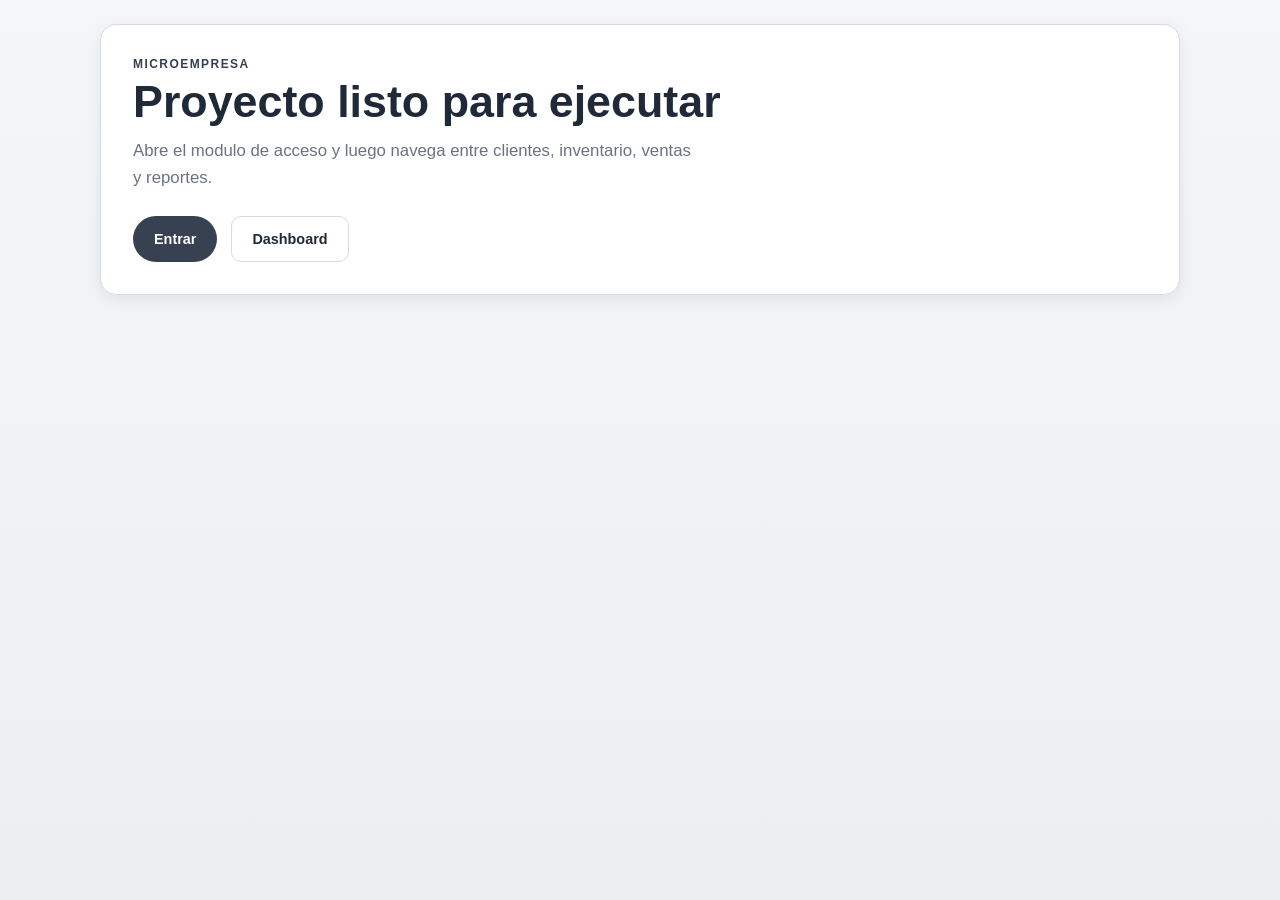
<file: index.html>
<!doctype html>
<html lang="es">
  <head>
    <meta charset="UTF-8" />
    <meta name="viewport" content="width=device-width, initial-scale=1.0" />
    <title>Inicio</title>
    <link rel="stylesheet" href="assets/css/style.css" />
  </head>
  <body>
    <div class="hero panel">
      <p class="eyebrow">Microempresa</p>
      <h1>Proyecto listo para ejecutar</h1>
      <p class="hero-copy">
        Abre el modulo de acceso y luego navega entre clientes, inventario,
        ventas y reportes.
      </p>
      <div class="hero-actions">
        <a class="button-link" href="login.php">Entrar</a>
        <a class="button-link secondary" href="dashboard.php">Dashboard</a>
      </div>
    </div>
  </body>
</html>
</file>
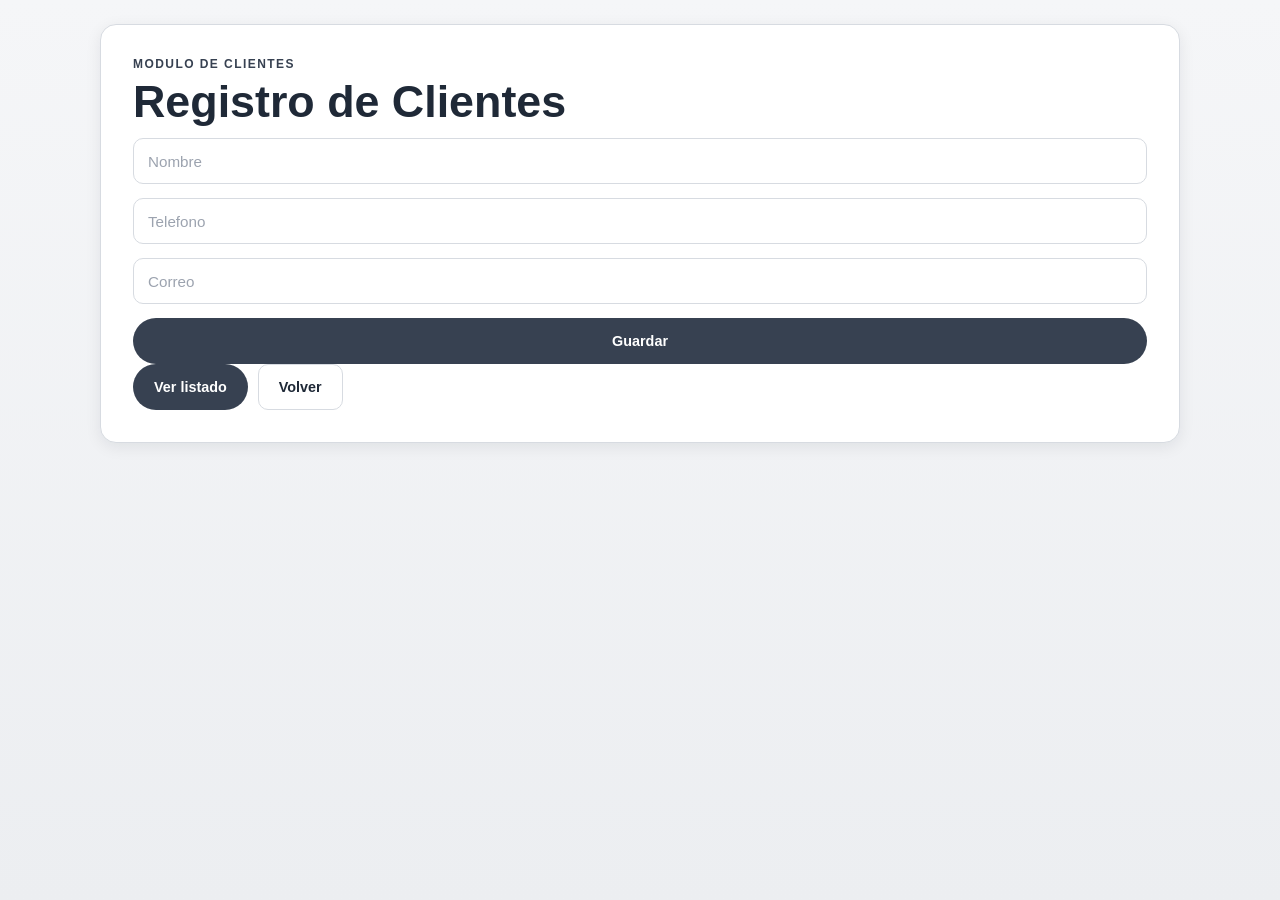
<file: client.html>
<!doctype html>
<html lang="es">
  <head>
    <meta charset="UTF-8" />
    <meta name="viewport" content="width=device-width, initial-scale=1.0" />
    <title>Clientes</title>
    <link rel="stylesheet" href="assets/css/style.css" />
  </head>
  <body>
    <div class="container panel">
      <p class="eyebrow">Modulo de clientes</p>
      <h1>Registro de Clientes</h1>

      <form action="clientes.php" method="POST">
        <input type="text" name="nombre" placeholder="Nombre" required />

        <input type="text" name="telefono" placeholder="Telefono" />

        <input type="email" name="correo" placeholder="Correo" />

        <button type="submit">Guardar</button>
      </form>

      <div class="view-actions">
        <a class="button-link" href="clientes-list.php">Ver listado</a>
        <a class="button-link secondary" href="dashboard.html">Volver</a>
      </div>
    </div>
  </body>
</html>
</file>
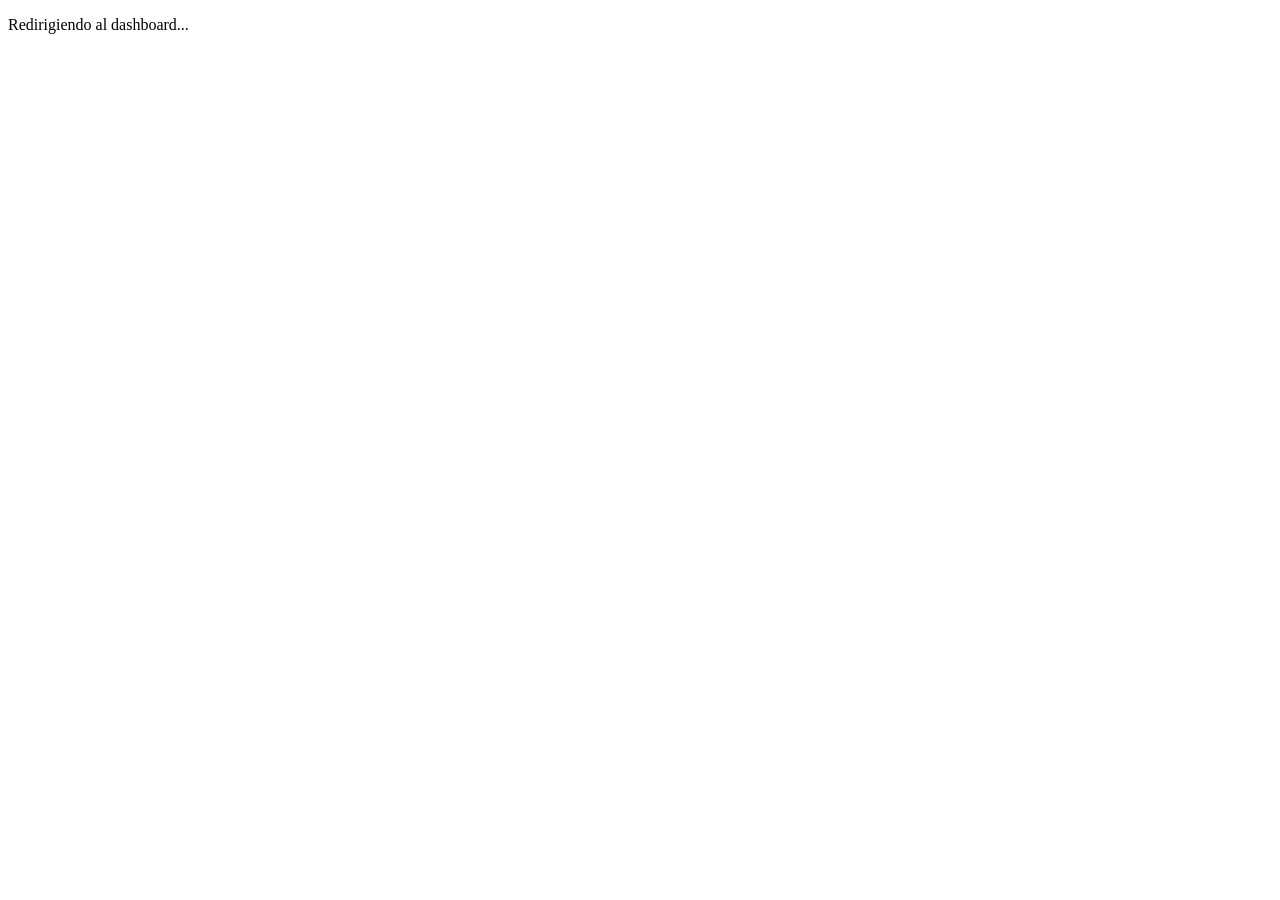
<file: dashboard.html>
<!doctype html>
<html lang="es">
  <head>
    <meta charset="UTF-8" />
    <meta http-equiv="refresh" content="0; url=dashboard.php" />
    <meta name="viewport" content="width=device-width, initial-scale=1.0" />
    <title>Redirigiendo...</title>
  </head>
  <body>
    <p>Redirigiendo al dashboard...</p>
  </body>
</html>
</file>
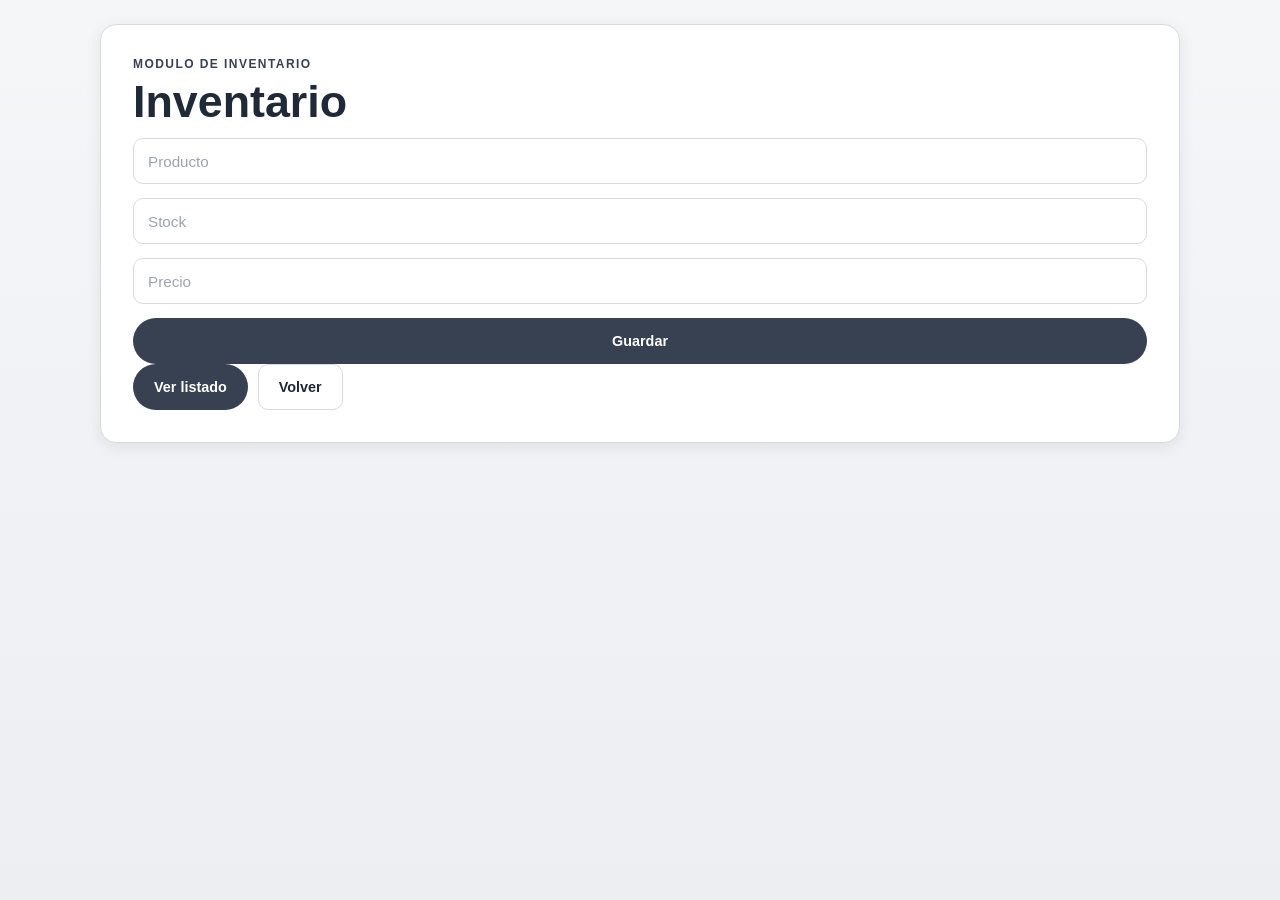
<file: inventory.html>
<!doctype html>
<html lang="es">
  <head>
    <meta charset="UTF-8" />
    <meta name="viewport" content="width=device-width, initial-scale=1.0" />
    <title>Inventario</title>
    <link rel="stylesheet" href="assets/css/style.css" />
  </head>
  <body>
    <div class="container panel">
      <p class="eyebrow">Modulo de inventario</p>
      <h1>Inventario</h1>

      <form action="inventory.php" method="POST">
        <input type="text" name="nombre" placeholder="Producto" required />

        <input
          type="number"
          name="stock"
          placeholder="Stock"
          min="0"
          required
        />

        <input
          type="number"
          name="precio"
          placeholder="Precio"
          min="0"
          step="0.01"
          required
        />

        <button type="submit">Guardar</button>
      </form>

      <div class="view-actions">
        <a class="button-link" href="inventario-list.php">Ver listado</a>
        <a class="button-link secondary" href="dashboard.html">Volver</a>
      </div>
    </div>
  </body>
</html>
</file>
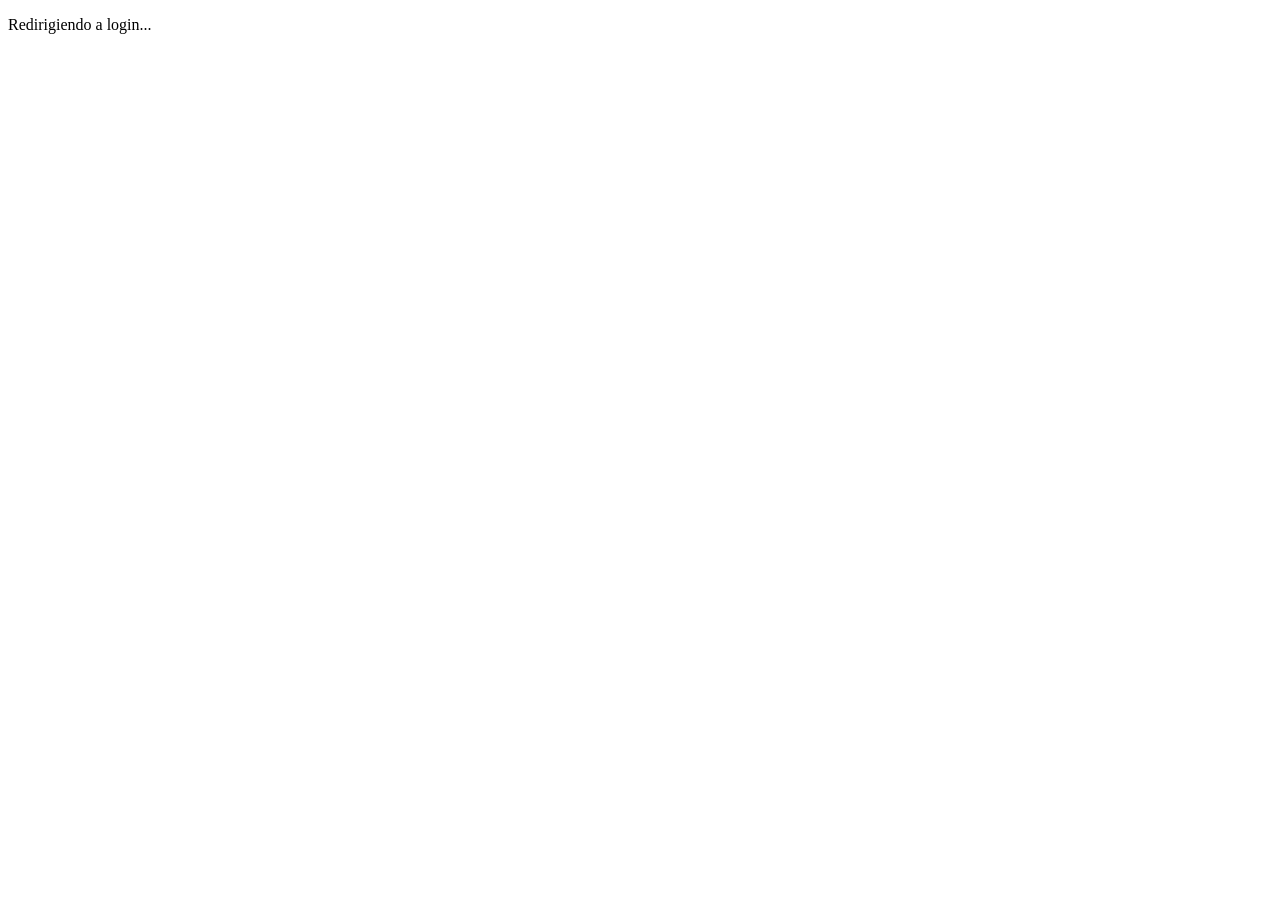
<file: login.html>
<!doctype html>
<html lang="es">
  <head>
    <meta charset="UTF-8" />
    <meta http-equiv="refresh" content="0; url=login.php" />
    <meta name="viewport" content="width=device-width, initial-scale=1.0" />
    <title>Redirigiendo...</title>
  </head>
  <body>
    <p>Redirigiendo a login...</p>
  </body>
</html>
</file>
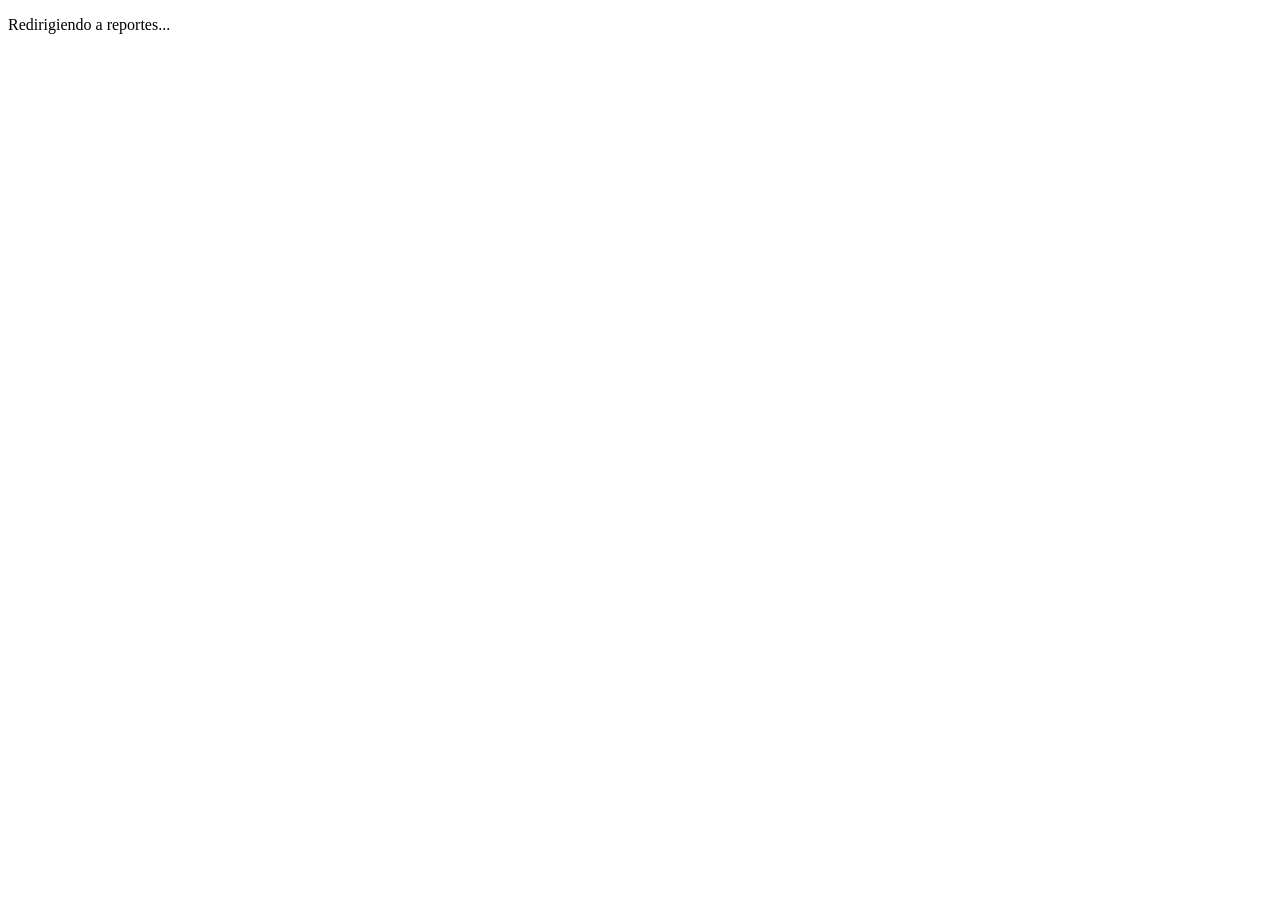
<file: reportes.html>
<!doctype html>
<html lang="es">
  <head>
    <meta charset="UTF-8" />
    <meta http-equiv="refresh" content="0; url=reportes.php" />
    <meta name="viewport" content="width=device-width, initial-scale=1.0" />
    <title>Redirigiendo...</title>
  </head>
  <body>
    <p>Redirigiendo a reportes...</p>
  </body>
</html>
</file>
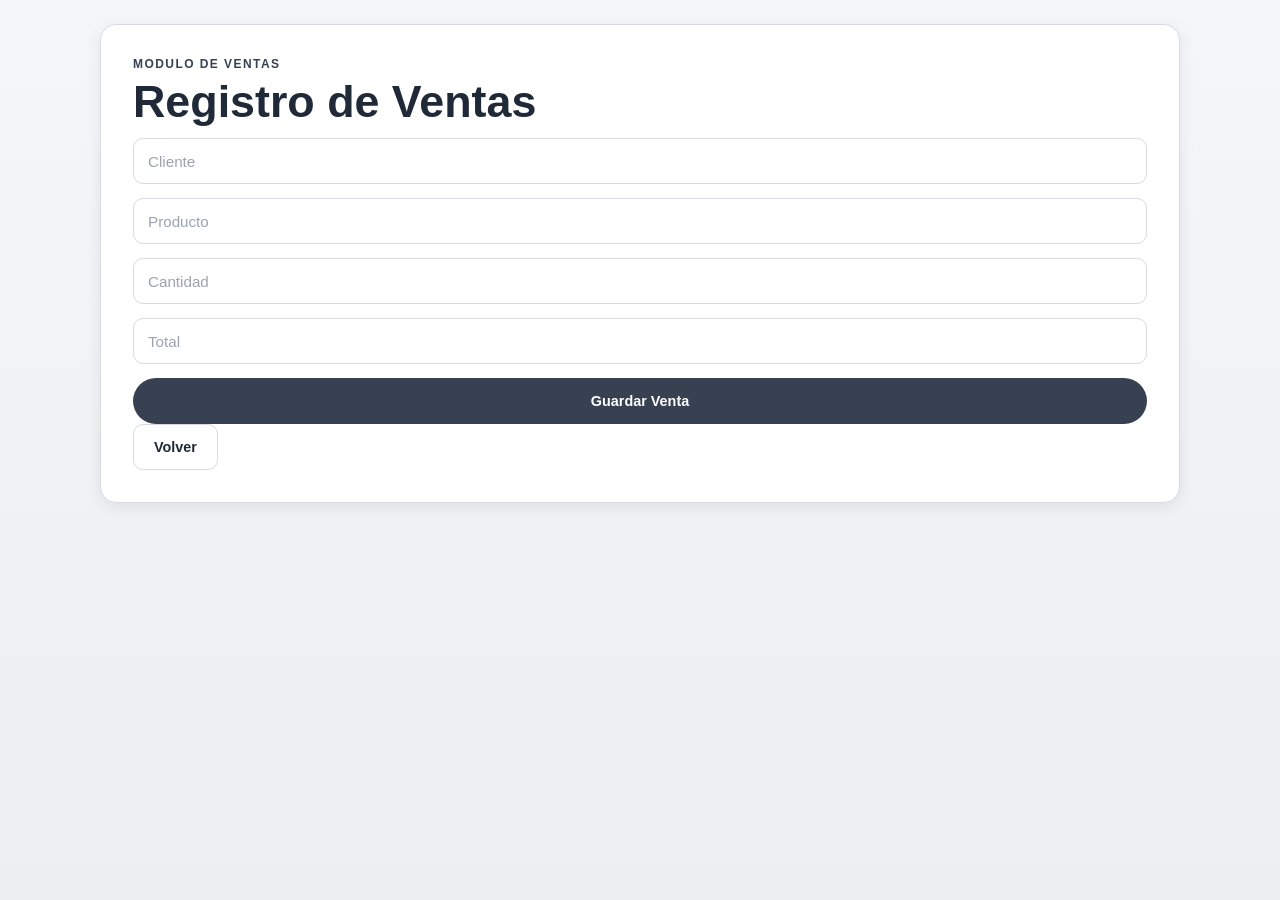
<file: sales.html>
<!doctype html>
<html lang="es">
  <head>
    <meta charset="UTF-8" />
    <meta name="viewport" content="width=device-width, initial-scale=1.0" />
    <title>Ventas</title>
    <link rel="stylesheet" href="assets/css/style.css" />
  </head>
  <body>
    <div class="container panel">
      <p class="eyebrow">Modulo de ventas</p>
      <h1>Registro de Ventas</h1>

      <form action="php.php" method="POST">
        <input type="text" name="cliente" placeholder="Cliente" required />

        <input type="text" name="producto" placeholder="Producto" required />

        <input
          type="number"
          name="cantidad"
          placeholder="Cantidad"
          min="1"
          required
        />

        <input
          type="number"
          name="total"
          placeholder="Total"
          min="0"
          step="0.01"
          required
        />

        <button type="submit">Guardar Venta</button>
      </form>

      <div class="view-actions">
        <a class="button-link secondary" href="dashboard.html">Volver</a>
      </div>
    </div>
  </body>
</html>
</file>
<file: assets/css/style.css>
:root {
  --bg: #f5f6f8;
  --bg-soft: #eceef1;
  --panel: #ffffff;
  --panel-border: #d7dbe1;
  --text: #1f2937;
  --text-muted: #6b7280;
  --accent: #374151;
  --accent-strong: #111827;
  --accent-light: #e5e7eb;
  --danger: #dc2626;
  --danger-light: #fef2f2;
  --success: #16a34a;
  --success-light: #f0fdf4;
  --warning: #d97706;
  --warning-light: #fffbeb;
  --info: #2563eb;
  --info-light: #eff6ff;
  --shadow-sm: 0 1px 3px rgba(17, 24, 39, 0.06);
  --shadow: 0 4px 16px rgba(17, 24, 39, 0.08);
  --shadow-lg: 0 14px 30px rgba(17, 24, 39, 0.08);
  --radius: 16px;
  --radius-sm: 10px;
  --radius-pill: 999px;
  --font: -apple-system, BlinkMacSystemFont, "Segoe UI", Roboto, "Helvetica Neue", Arial, sans-serif;
  --transition: 0.2s ease;
}

*,
*::before,
*::after {
  box-sizing: border-box;
}

html,
body {
  min-height: 100%;
}

body {
  margin: 0;
  font-family: var(--font);
  color: var(--text);
  background: linear-gradient(180deg, var(--bg), var(--bg-soft));
  padding: 24px;
  -webkit-font-smoothing: antialiased;
  -moz-osx-font-smoothing: grayscale;
}

a {
  color: inherit;
  text-decoration: none;
}

h1, h2, p {
  margin-top: 0;
}

h1 {
  font-size: clamp(1.8rem, 3.5vw, 2.8rem);
  line-height: 1.1;
  margin-bottom: 12px;
  font-weight: 700;
}

h2 {
  font-size: 1.4rem;
  margin-bottom: 12px;
  font-weight: 600;
}

.eyebrow {
  margin: 0 0 6px;
  color: var(--accent);
  text-transform: uppercase;
  letter-spacing: 0.12em;
  font-size: 0.75rem;
  font-weight: 700;
}

.container,
.hero,
.layout-shell {
  width: min(100%, 1080px);
  margin: 0 auto;
}

.container,
.hero {
  border-radius: var(--radius);
  padding: 32px;
  border: 1px solid var(--panel-border);
  background: var(--panel);
  box-shadow: var(--shadow);
}

.layout-shell {
  display: grid;
  grid-template-columns: 260px 1fr;
  gap: 24px;
}

.menu,
.content {
  border-radius: var(--radius);
  padding: 28px;
  border: 1px solid var(--panel-border);
  background: var(--panel);
  box-shadow: var(--shadow);
}

.content {
  min-width: 0;
}

.hero-copy {
  max-width: 60ch;
  color: var(--text-muted);
  font-size: 1.05rem;
  line-height: 1.6;
  margin-bottom: 24px;
}

.hero-actions {
  display: flex;
  gap: 14px;
  flex-wrap: wrap;
}

.brand-row {
  display: flex;
  align-items: center;
  gap: 14px;
  margin-bottom: 14px;
}

.brand-row.compact {
  align-items: flex-start;
}

.brand-logo {
  width: 52px;
  height: 52px;
  object-fit: contain;
  flex: 0 0 auto;
}

.menu {
  position: relative;
  display: flex;
  flex-direction: column;
  gap: 20px;
}

.nav-list {
  list-style: none;
  padding: 0;
  margin: 0;
  display: grid;
  gap: 4px;
}

.nav-list a {
  display: flex;
  align-items: center;
  gap: 12px;
  padding: 11px 14px;
  border-radius: var(--radius-sm);
  background: transparent;
  border: 1px solid transparent;
  transition: background var(--transition), border-color var(--transition);
}

.nav-list a:hover {
  background: var(--accent-light);
  border-color: var(--panel-border);
}

.nav-link-icon {
  width: 1.1rem;
  height: 1.1rem;
  display: inline-flex;
  align-items: center;
  justify-content: center;
  flex: 0 0 auto;
  color: var(--accent);
}

.view-actions {
  display: flex;
  gap: 10px;
  flex-wrap: wrap;
  align-items: center;
}

.sidebar-toggle {
  display: none;
  position: fixed;
  top: 16px;
  left: 16px;
  z-index: 110;
  width: 40px;
  height: 40px;
  border: none;
  border-radius: var(--radius-sm);
  background: var(--panel);
  box-shadow: var(--shadow);
  cursor: pointer;
  padding: 10px;
  flex-direction: column;
  justify-content: space-between;
  align-items: stretch;
  transition: background var(--transition);
}

.sidebar-toggle:hover {
  background: var(--bg-soft);
}

.sidebar-toggle span {
  display: block;
  height: 2px;
  background: var(--text);
  border-radius: 2px;
  transition: transform var(--transition), opacity var(--transition);
}

.sidebar-toggle.active span:nth-child(1) {
  transform: translateY(7px) rotate(45deg);
}

.sidebar-toggle.active span:nth-child(2) {
  opacity: 0;
}

.sidebar-toggle.active span:nth-child(3) {
  transform: translateY(-7px) rotate(-45deg);
}

.sidebar-overlay {
  display: none;
  position: fixed;
  inset: 0;
  z-index: 99;
  background: rgba(17, 24, 39, 0.4);
  opacity: 0;
  pointer-events: none;
  transition: opacity 0.3s ease;
}

.sidebar-overlay.active {
  display: block;
  opacity: 1;
  pointer-events: auto;
}

.page-header {
  display: flex;
  justify-content: space-between;
  gap: 18px;
  align-items: flex-start;
  margin-bottom: 24px;
}

.page-subtitle {
  color: var(--text-muted);
  max-width: 60ch;
  line-height: 1.6;
}

.dashboard-grid {
  display: grid;
  grid-template-columns: repeat(3, minmax(0, 1fr));
  gap: 18px;
}

.dashboard-card {
  padding: 20px;
  border-radius: var(--radius);
  border: 1px solid var(--panel-border);
  background: var(--panel);
  display: flex;
  flex-direction: column;
  gap: 16px;
  transition: box-shadow var(--transition), transform var(--transition);
  box-shadow: var(--shadow-sm);
}

.dashboard-card:hover {
  box-shadow: var(--shadow);
  transform: translateY(-2px);
}

.card-icon {
  width: 1.5rem;
  height: 1.5rem;
  display: inline-flex;
  align-items: center;
  justify-content: center;
  flex: 0 0 auto;
  color: var(--accent);
}

.dashboard-card p,
.card small {
  margin: 0;
  color: var(--text-muted);
  line-height: 1.5;
}

.dashboard-card strong {
  font-size: 1rem;
  font-weight: 600;
}

form {
  display: grid;
  gap: 14px;
}

.inline-form {
  display: inline-flex;
}

.crud-form,
.list-filter {
  display: flex;
  gap: 12px;
  flex-wrap: wrap;
  align-items: center;
  margin-bottom: 18px;
}

.list-filter input,
.crud-form input {
  flex: 1;
  min-width: 180px;
}

input,
select {
  width: 100%;
  min-height: 46px;
  border: 1px solid var(--panel-border);
  border-radius: var(--radius-sm);
  padding: 0 14px;
  background: var(--panel);
  color: var(--text);
  outline: none;
  font-family: inherit;
  font-size: 0.95rem;
  transition: border-color var(--transition), box-shadow var(--transition);
}

input::placeholder {
  color: #9ca3af;
}

input:focus,
select:focus {
  border-color: var(--accent);
  box-shadow: 0 0 0 3px rgba(55, 65, 81, 0.12);
}

input[readonly] {
  background: var(--bg-soft);
  cursor: default;
}

button,
.button-link {
  display: inline-flex;
  align-items: center;
  justify-content: center;
  gap: 8px;
  min-height: 46px;
  padding: 0 20px;
  border: 1px solid transparent;
  border-radius: var(--radius-pill);
  background: var(--accent);
  color: #fff;
  font-weight: 600;
  font-size: 0.9rem;
  font-family: inherit;
  cursor: pointer;
  transition: background var(--transition), box-shadow var(--transition), transform var(--transition);
  white-space: nowrap;
}

button:hover,
.button-link:hover {
  background: var(--accent-strong);
  box-shadow: var(--shadow-sm);
  transform: translateY(-1px);
}

button:active,
.button-link:active {
  transform: translateY(0);
}

button:disabled,
.button-link:disabled {
  opacity: 0.5;
  cursor: not-allowed;
  transform: none;
}

.button-link.secondary,
button.secondary {
  border-radius: var(--radius-sm);
  background: transparent;
  color: var(--text);
  border-color: var(--panel-border);
}

.button-link.secondary:hover,
button.secondary:hover {
  background: var(--accent-light);
  border-color: var(--panel-border);
  box-shadow: none;
  transform: translateY(-1px);
}

.button-link.danger,
button.danger {
  background: var(--danger);
  color: #fff;
}

.button-link.danger:hover,
button.danger:hover {
  background: #b91c1c;
}

.button-icon {
  width: 1rem;
  height: 1rem;
  display: inline-flex;
  flex: 0 0 auto;
}

.table-wrapper {
  overflow-x: auto;
  -webkit-overflow-scrolling: touch;
}

.report-table {
  width: 100%;
  border-collapse: collapse;
}

.report-table th,
.report-table td {
  text-align: left;
  padding: 14px 16px;
  border-bottom: 1px solid var(--panel-border);
  font-size: 0.92rem;
}

.report-table th {
  color: var(--accent);
  font-size: 0.82rem;
  text-transform: uppercase;
  letter-spacing: 0.06em;
  font-weight: 700;
}

.report-table tr:not(:first-child):hover {
  background: rgba(55, 65, 81, 0.03);
}

.sort-link {
  display: inline-flex;
  align-items: center;
  gap: 6px;
  transition: color var(--transition);
}

.sort-link:hover {
  color: var(--accent-strong);
}

.sort-indicator {
  color: var(--text-muted);
  font-size: 0.86em;
}

.table-actions {
  display: flex;
  gap: 8px;
  flex-wrap: wrap;
  align-items: center;
}

.pagination {
  margin-top: 18px;
  display: flex;
  align-items: center;
  justify-content: space-between;
  gap: 12px;
  flex-wrap: wrap;
}

.pagination-info {
  color: var(--text-muted);
  font-size: 0.9rem;
}

.alert,
.alert-success,
.alert-error,
.alert-info,
.alert-warning {
  border-radius: var(--radius-sm);
  padding: 14px 16px;
  border: 1px solid transparent;
  margin-bottom: 18px;
}

.alert-success {
  background: var(--success-light);
  border-color: #bbf7d0;
  color: #166534;
}

.alert-error {
  background: var(--danger-light);
  border-color: #fecaca;
  color: #991b1b;
}

.alert-info {
  background: var(--info-light);
  border-color: #bfdbfe;
  color: #1e40af;
}

.alert-warning {
  background: var(--warning-light);
  border-color: #fde68a;
  color: #92400e;
}

.alert strong {
  display: block;
  margin-bottom: 4px;
}

.alert p {
  margin: 0;
  line-height: 1.5;
}

.alert.is-visible {
  animation: alert-pop 0.3s ease;
}

@keyframes alert-pop {
  from {
    opacity: 0;
    transform: translateY(-8px);
  }
  to {
    opacity: 1;
    transform: translateY(0);
  }
}

.page-toast {
  position: fixed;
  inset: auto 24px 24px auto;
  z-index: 1000;
  max-width: min(92vw, 420px);
  padding: 16px 18px;
  border-radius: var(--radius-sm);
  border: 1px solid var(--panel-border);
  background: var(--panel);
  box-shadow: var(--shadow-lg);
  transform: translateY(18px);
  opacity: 0;
  pointer-events: none;
  transition: opacity 0.25s ease, transform 0.3s ease;
}

.page-toast.is-visible {
  opacity: 1;
  transform: translateY(0);
  pointer-events: auto;
}

.page-toast strong {
  display: block;
  margin-bottom: 4px;
}

.page-toast p {
  margin: 0;
  color: var(--text-muted);
  line-height: 1.5;
}

.page-toast.success {
  border-color: rgba(22, 163, 74, 0.3);
}

.page-toast.error {
  border-color: rgba(220, 38, 38, 0.3);
}

.page-toast.info {
  border-color: rgba(37, 99, 235, 0.3);
}

.page-toast.warning {
  border-color: rgba(217, 119, 6, 0.3);
}

.page-loader {
  position: fixed;
  inset: 0;
  z-index: 1000;
  display: grid;
  place-items: center;
  background: rgba(17, 24, 39, 0.45);
  backdrop-filter: blur(4px);
}

.page-loader[hidden] {
  display: none;
}

.loader-card {
  display: grid;
  justify-items: center;
  gap: 12px;
  padding: 28px 32px;
  border-radius: var(--radius);
  background: var(--panel);
  border: 1px solid var(--panel-border);
  box-shadow: var(--shadow-lg);
}

.loader-icon {
  width: 2rem;
  height: 2rem;
  color: var(--accent);
  animation: loader-spin 1s linear infinite;
}

.loader-card strong {
  font-size: 1rem;
  font-weight: 600;
}

.loader-card span {
  color: var(--text-muted);
  font-size: 0.9rem;
}

@keyframes loader-spin {
  from {
    transform: rotate(0deg);
  }
  to {
    transform: rotate(360deg);
  }
}

.status-empty {
  margin: 0;
  padding: 16px;
  color: var(--text-muted);
  border-radius: var(--radius-sm);
  background: var(--bg);
  text-align: center;
}

.auth-page {
  min-height: 100vh;
  display: grid;
  place-items: center;
  padding: 24px;
  background: linear-gradient(160deg, #f0f2f5 0%, #e2e6ec 40%, #d5dae3 100%);
  position: relative;
  overflow: hidden;
}

.auth-bg-decor {
  position: fixed;
  inset: -40%;
  z-index: 0;
  background: radial-gradient(ellipse at 30% 20%, rgba(55, 65, 81, 0.06) 0%, transparent 50%),
              radial-gradient(ellipse at 70% 80%, rgba(17, 24, 39, 0.05) 0%, transparent 50%);
  pointer-events: none;
}

.auth-card {
  position: relative;
  z-index: 1;
  width: min(100%, 420px);
  padding: 40px 36px;
  border-radius: 24px;
  border: 1px solid rgba(255, 255, 255, 0.5);
  background: rgba(255, 255, 255, 0.85);
  backdrop-filter: blur(16px);
  box-shadow: 0 20px 48px rgba(17, 24, 39, 0.1), 0 4px 12px rgba(17, 24, 39, 0.06);
  animation: auth-enter 0.5s ease both;
}

@keyframes auth-enter {
  from {
    opacity: 0;
    transform: translateY(20px) scale(0.97);
  }
  to {
    opacity: 1;
    transform: translateY(0) scale(1);
  }
}

.auth-header {
  display: flex;
  align-items: center;
  gap: 14px;
  margin-bottom: 12px;
}

.auth-logo {
  width: 48px;
  height: 48px;
  object-fit: contain;
  flex: 0 0 auto;
}

.auth-welcome {
  color: var(--text-muted);
  font-size: 0.95rem;
  line-height: 1.5;
  margin-bottom: 20px;
}

.auth-form {
  display: grid;
  gap: 14px;
  margin-bottom: 8px;
}

.auth-field {
  position: relative;
  display: flex;
  align-items: center;
}

.auth-field-icon {
  position: absolute;
  left: 14px;
  width: 18px;
  height: 18px;
  color: var(--text-muted);
  pointer-events: none;
  flex: 0 0 auto;
  display: inline-flex;
  align-items: center;
  justify-content: center;
}

.auth-field input {
  width: 100%;
  min-height: 48px;
  padding: 0 14px 0 42px;
  border: 1.5px solid var(--panel-border);
  border-radius: var(--radius-sm);
  background: var(--panel);
  color: var(--text);
  outline: none;
  font-family: inherit;
  font-size: 0.95rem;
  transition: border-color var(--transition), box-shadow var(--transition);
}

.auth-field input::placeholder {
  color: #9ca3af;
}

.auth-field input:focus {
  border-color: var(--accent);
  box-shadow: 0 0 0 3px rgba(55, 65, 81, 0.12);
}

.auth-form button {
  margin-top: 4px;
}

.auth-footer {
  margin: 20px 0 0;
  text-align: center;
  color: var(--text-muted);
  font-size: 0.8rem;
}

@media (max-width: 480px) {
  .auth-page {
    padding: 16px;
    align-items: flex-start;
    padding-top: 40px;
  }

  .auth-card {
    padding: 28px 24px;
    border-radius: 20px;
  }
}

.helper-text {
  margin: 0;
  color: var(--text-muted);
  font-size: 0.9rem;
}

.helper-error {
  color: var(--danger);
  font-weight: 600;
}

.admin-badge {
  display: inline-flex;
  align-items: center;
  padding: 4px 12px;
  border-radius: var(--radius-pill);
  background: var(--accent-light);
  color: var(--accent-strong);
  font-size: 0.8rem;
  font-weight: 600;
  letter-spacing: 0.02em;
  white-space: nowrap;
}

.report-summary {
  margin-bottom: 16px;
  padding: 14px 16px;
  border: 1px solid var(--panel-border);
  border-radius: var(--radius-sm);
  background: var(--bg);
  display: flex;
  align-items: center;
  justify-content: space-between;
  gap: 12px;
  flex-wrap: wrap;
}

.report-summary > div {
  display: flex;
  flex-direction: column;
  gap: 4px;
}

.report-summary strong {
  font-size: 0.82rem;
  text-transform: uppercase;
  letter-spacing: 0.06em;
  color: var(--accent);
}

.report-summary span {
  font-size: 1.1rem;
  font-weight: 700;
}

.total-breakdown {
  padding: 12px 16px;
  border: 1px solid var(--panel-border);
  border-radius: var(--radius-sm);
  background: var(--bg);
  display: grid;
  gap: 8px;
}

.total-breakdown p {
  margin: 0;
  display: flex;
  justify-content: space-between;
  align-items: center;
  font-size: 0.95rem;
}

.total-breakdown strong {
  font-size: 1.05rem;
}

@media (max-width: 1200px) {
  .layout-shell {
    grid-template-columns: 240px 1fr;
  }
}

@media (max-width: 1024px) {
  .dashboard-grid {
    grid-template-columns: repeat(2, minmax(0, 1fr));
  }
}

@media (max-width: 768px) {
  body {
    padding: 16px;
    padding-top: 60px;
  }

  .container,
  .hero {
    padding: 24px;
  }

  .layout-shell {
    grid-template-columns: 1fr;
  }

  .sidebar-toggle {
    display: flex;
  }

  .menu {
    position: fixed;
    inset: 0;
    z-index: 100;
    width: min(85vw, 320px);
    border-radius: 0;
    border: none;
    box-shadow: var(--shadow-lg);
    transform: translateX(-100%);
    transition: transform 0.3s ease;
    overflow-y: auto;
  }

  .menu.collapsed {
    transform: translateX(-100%);
  }

  .menu:not(.collapsed) {
    transform: translateX(0);
  }

  .content {
    border-radius: var(--radius);
    padding: 24px;
  }

  .dashboard-grid {
    grid-template-columns: 1fr;
  }

  .page-header {
    flex-direction: column;
  }

  .page-toast {
    inset: auto 16px 16px 16px;
  }
}

@media (max-width: 480px) {
  body {
    padding: 12px;
    padding-top: 56px;
  }

  .container,
  .hero {
    padding: 18px;
    border-radius: var(--radius-sm);
  }

  .content {
    padding: 18px;
    border-radius: var(--radius-sm);
  }

  h1 {
    font-size: 1.5rem;
  }

  .crud-form,
  .list-filter {
    flex-direction: column;
    align-items: stretch;
  }

  .crud-form input,
  .list-filter input {
    min-width: 0;
  }

  button,
  .button-link {
    width: 100%;
    justify-content: center;
  }

  .report-table th,
  .report-table td {
    padding: 10px 12px;
    font-size: 0.85rem;
  }

  .pagination {
    flex-direction: column;
    align-items: stretch;
    text-align: center;
  }

  .page-toast {
    max-width: 100%;
    inset: auto 12px 12px 12px;
  }
}
</file>
